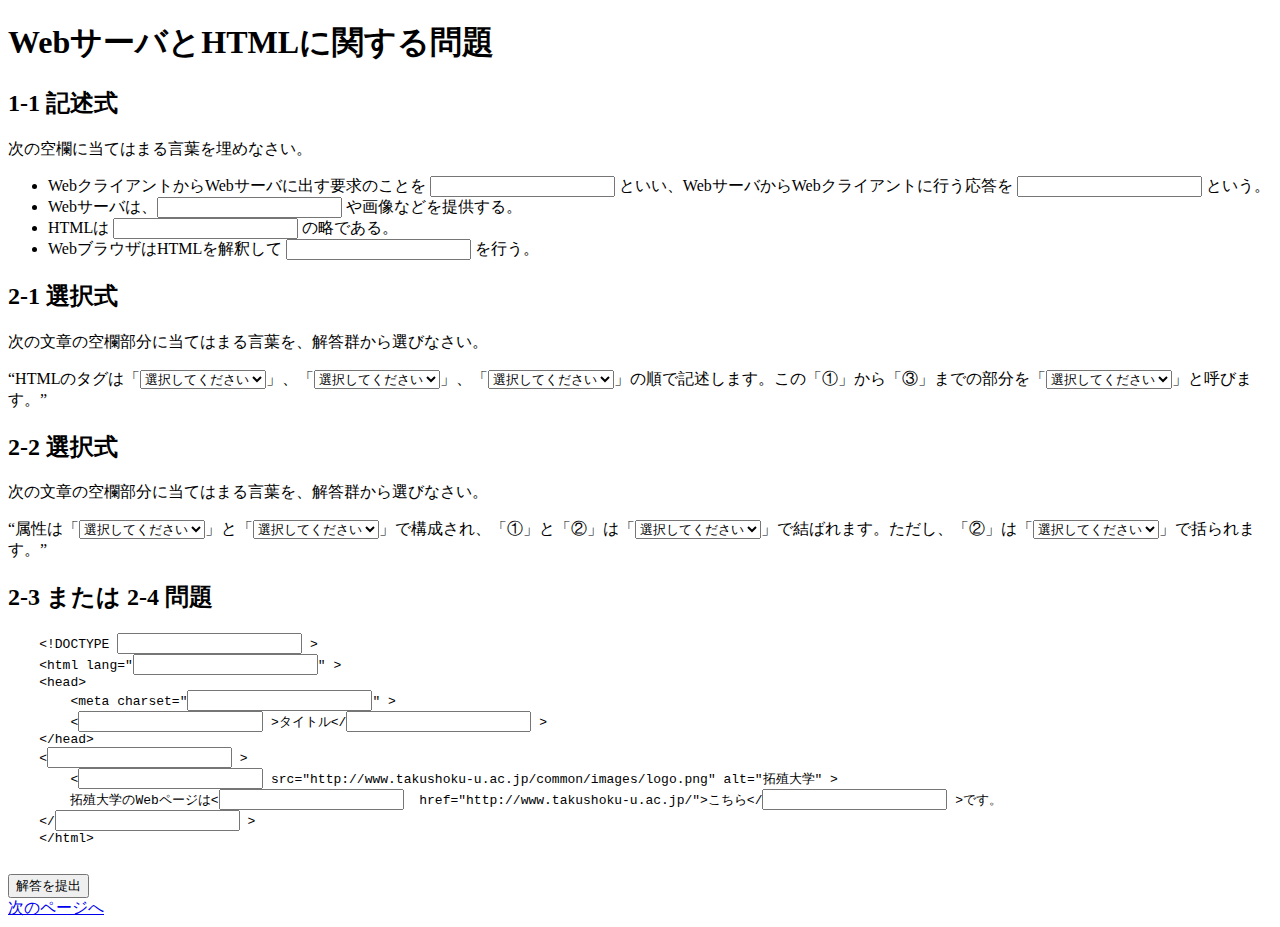
<file: index.html>
<!DOCTYPE html>
<html lang="ja">
<head>
    <meta charset="UTF-8">
    <title>WebサーバとHTMLに関する問題</title>
    <style>
        .correct { color: green; }
        .incorrect { color: red; }
    </style>
</head>
<body>
    <h1>WebサーバとHTMLに関する問題</h1>

    <h2>1-1 記述式</h2>
    <p>次の空欄に当てはまる言葉を埋めなさい。</p>
    <ul>
        <li>WebクライアントからWebサーバに出す要求のことを <input type="text" id="q1-1-1"> といい、WebサーバからWebクライアントに行う応答を <input type="text" id="q1-1-2"> という。</li>
        <li>Webサーバは、<input type="text" id="q1-1-3"> や画像などを提供する。</li>
        <li>HTMLは <input type="text" id="q1-1-4"> の略である。</li>
        <li>WebブラウザはHTMLを解釈して <input type="text" id="q1-1-5"> を行う。</li>
    </ul>

    <h2>2-1 選択式</h2>
    <p>次の文章の空欄部分に当てはまる言葉を、解答群から選びなさい。</p>
    <p>“HTMLのタグは「<select id="q2-1-1">
        <option value="">選択してください</option>
        <option value="B">開始タグ</option>
        <option value="D">内容</option>
        <option value="C">終了タグ</option>
        <option value="A">要素</option>
    </select>」、「<select id="q2-1-2">
        <option value="">選択してください</option>
        <option value="B">開始タグ</option>
        <option value="D">内容</option>
        <option value="C">終了タグ</option>
        <option value="A">要素</option>
    </select>」、「<select id="q2-1-3">
        <option value="">選択してください</option>
        <option value="B">開始タグ</option>
        <option value="D">内容</option>
        <option value="C">終了タグ</option>
        <option value="A">要素</option>
    </select>」の順で記述します。この「①」から「③」までの部分を「<select id="q2-1-4">
        <option value="">選択してください</option>
        <option value="B">開始タグ</option>
        <option value="D">内容</option>
        <option value="C">終了タグ</option>
        <option value="A">要素</option>
    </select>」と呼びます。”</p>

    <h2>2-2 選択式</h2>
    <p>次の文章の空欄部分に当てはまる言葉を、解答群から選びなさい。</p>
    <p>“属性は「<select id="q2-2-1">
        <option value="">選択してください</option>
        <option value="B">属性名</option>
        <option value="C">属性値</option>
    </select>」と「<select id="q2-2-2">
        <option value="">選択してください</option>
        <option value="B">属性名</option>
        <option value="C">属性値</option>
    </select>」で構成され、「①」と「②」は「<select id="q2-2-3">
        <option value="">選択してください</option>
        <option value="D">=</option>
        <option value="E">==</option>
    </select>」で結ばれます。ただし、「②」は「<select id="q2-2-4">
        <option value="">選択してください</option>
        <option value="F">カギ括弧</option>
        <option value="G">ダブルクオート</option>
    </select>」で括られます。”</p>

        <!-- 2-3 または 2-4 問題 -->
        <h2>2-3 または 2-4 問題</h2>
        <div id="question-container"></div>
    
        <button onclick="checkAnswers()">解答を提出</button>
    
        <div id="result"></div>
    
        <script>
            // localStorageを使用して回数を管理
            let count = localStorage.getItem("questionCount") || 0;
            count = parseInt(count) + 1;
            localStorage.setItem("questionCount", count);
    
            // 1-1の正解
            const answers1_1 = {
                "q1-1-1": "リクエスト",
                "q1-1-2": "レスポンス",
                "q1-1-3": "HTML",
                "q1-1-4": "HyperText Markup Language",
                "q1-1-5": "表示"
            };
    
            // 2-1の正解
            const answers2_1 = {
                "q2-1-1": "B",
                "q2-1-2": "D",
                "q2-1-3": "C",
                "q2-1-4": "A"
            };
    
            // 2-2の正解
            const answers2_2 = {
                "q2-2-1": "B",
                "q2-2-2": "C",
                "q2-2-3": "D",
                "q2-2-4": "G"
            };
    
            // 2-3の正解
            const answers2_3 = {
                "q2-3-1": "html",
                "q2-3-2": "ja",
                "q2-3-3": "utf-8",
                "q2-3-4": "title",
                "q2-3-5": "body",
                "q2-3-6": "img",
                "q2-3-7": "a"
            };
    
            // 2-4の正解
            const answers2_4 = {
                "q2-4-1": "!DOCTYPE",
                "q2-4-2": "html",
                "q2-4-3": "head",
                "q2-4-4": "meta",
                "q2-4-5": "src",
                "q2-4-6": "href"
            };
    
            // 2-3または2-4の問題を表示
            function loadQuestion() {
                const isOdd = count % 2 === 1;
                const container = document.getElementById("question-container");
                container.innerHTML = isOdd ? getQuestion2_3() : getQuestion2_4();
            }
    
            // 2-3の問題
            function getQuestion2_3() {
                return `<pre>
    &lt;!DOCTYPE <input type="text" id="q2-3-1"> &gt;
    &lt;html lang="<input type="text" id="q2-3-2">" &gt;
    &lt;head&gt;
        &lt;meta charset="<input type="text" id="q2-3-3">" &gt;
        &lt;<input type="text" id="q2-3-4"> &gt;タイトル&lt;/<input type="text" id="q2-3-4"> &gt;
    &lt;/head&gt;
    &lt;<input type="text" id="q2-3-5"> &gt;
        &lt;<input type="text" id="q2-3-6"> src="http://www.takushoku-u.ac.jp/common/images/logo.png" alt="拓殖大学" &gt;
        拓殖大学のWebページは&lt;<input type="text" id="q2-3-7">  href="http://www.takushoku-u.ac.jp/"&gt;こちら&lt;/<input type="text" id="q2-3-7"> &gt;です。
    &lt;/<input type="text" id="q2-3-5"> &gt;
    &lt;/html&gt;
    </pre>`;
            }
    
            // 2-4の問題
            function getQuestion2_4() {
                return `<pre>
    &lt;<input type="text" id="q2-4-1"> html&gt;
    &lt;<input type="text" id="q2-4-2"> lang="ja"&gt;
    &lt;<input type="text" id="q2-4-3">&gt;
        &lt; <input type="text" id="q2-4-4"> charset="utf-8"&gt;
        &lt;title&gt;タイトル&lt;/title&gt;
    &lt;/<input type="text" id="q2-4-3">&gt;
    &lt;body&gt;
        &lt;img <input type="text" id="q2-4-5">="http://www.takushoku-u.ac.jp/common/images/logo.png" alt="拓殖大学"&gt;
        &lt;p&gt;拓殖大学のWebページは&lt;a <input type="text" id="q2-4-6">="http://www.takushoku-u.ac.jp/"&gt;こちら&lt;/a&gt;です。&lt;/p&gt;
    &lt;/body&gt;
    &lt;/html&gt;
    </pre>`;
            }
    
            // 解答のチェック
            function checkAnswers() {
                const resultDiv = document.getElementById("result");
                resultDiv.innerHTML = "<h2>結果</h2>";
                let correctCount = 0;
                let wrongCount = 0;
    
                // 1-1のチェック
                for (const [key, value] of Object.entries(answers1_1)) {
                    const userAnswer = document.getElementById(key).value.trim();
                    if (userAnswer === value) {
                        correctCount++;
                        resultDiv.innerHTML += `<p>${key}: <span class="correct">正解</span></p>`;
                    } else {
                        wrongCount++;
                        resultDiv.innerHTML += `<p>${key}: <span class="incorrect">不正解 (正解: ${value})</span></p>`;
                    }
                }
    
                // 2-1のチェック
                for (const [key, value] of Object.entries(answers2_1)) {
                    const userAnswer = document.getElementById(key).value.trim();
                    if (userAnswer === value) {
                        correctCount++;
                        resultDiv.innerHTML += `<p>${key}: <span class="correct">正解</span></p>`;
                    } else {
                        wrongCount++;
                        resultDiv.innerHTML += `<p>${key}: <span class="incorrect">不正解 (正解: ${value})</span></p>`;
                    }
                }
    
                // 2-2のチェック
                for (const [key, value] of Object.entries(answers2_2)) {
                    const userAnswer = document.getElementById(key).value.trim();
                    if (userAnswer === value) {
                        correctCount++;
                        resultDiv.innerHTML += `<p>${key}: <span class="correct">正解</span></p>`;
                    } else {
                        wrongCount++;
                        resultDiv.innerHTML += `<p>${key}: <span class="incorrect">不正解 (正解: ${value})</span></p>`;
                    }
                }
    
                // 2-3または2-4のチェック
                const isOdd = count % 2 === 1;
                const answersToCheck = isOdd ? answers2_3 : answers2_4;
                for (const [key, value] of Object.entries(answersToCheck)) {
                    const userAnswer = document.getElementById(key).value.trim();
                    if (userAnswer === value) {
                        correctCount++;
                        resultDiv.innerHTML += `<p>${key}: <span class="correct">正解</span></p>`;
                    } else {
                        wrongCount++;
                        resultDiv.innerHTML += `<p>${key}: <span class="incorrect">不正解 (正解: ${value})</span></p>`;
                    }
                }
    
                resultDiv.innerHTML += `<h3>正解数: ${correctCount} / ${correctCount + wrongCount}</h3>`;
            }
    
            // 問題を読み込む
            loadQuestion();
        </script>
        <a href="index2.html">次のページへ</a>
</body>
</file>
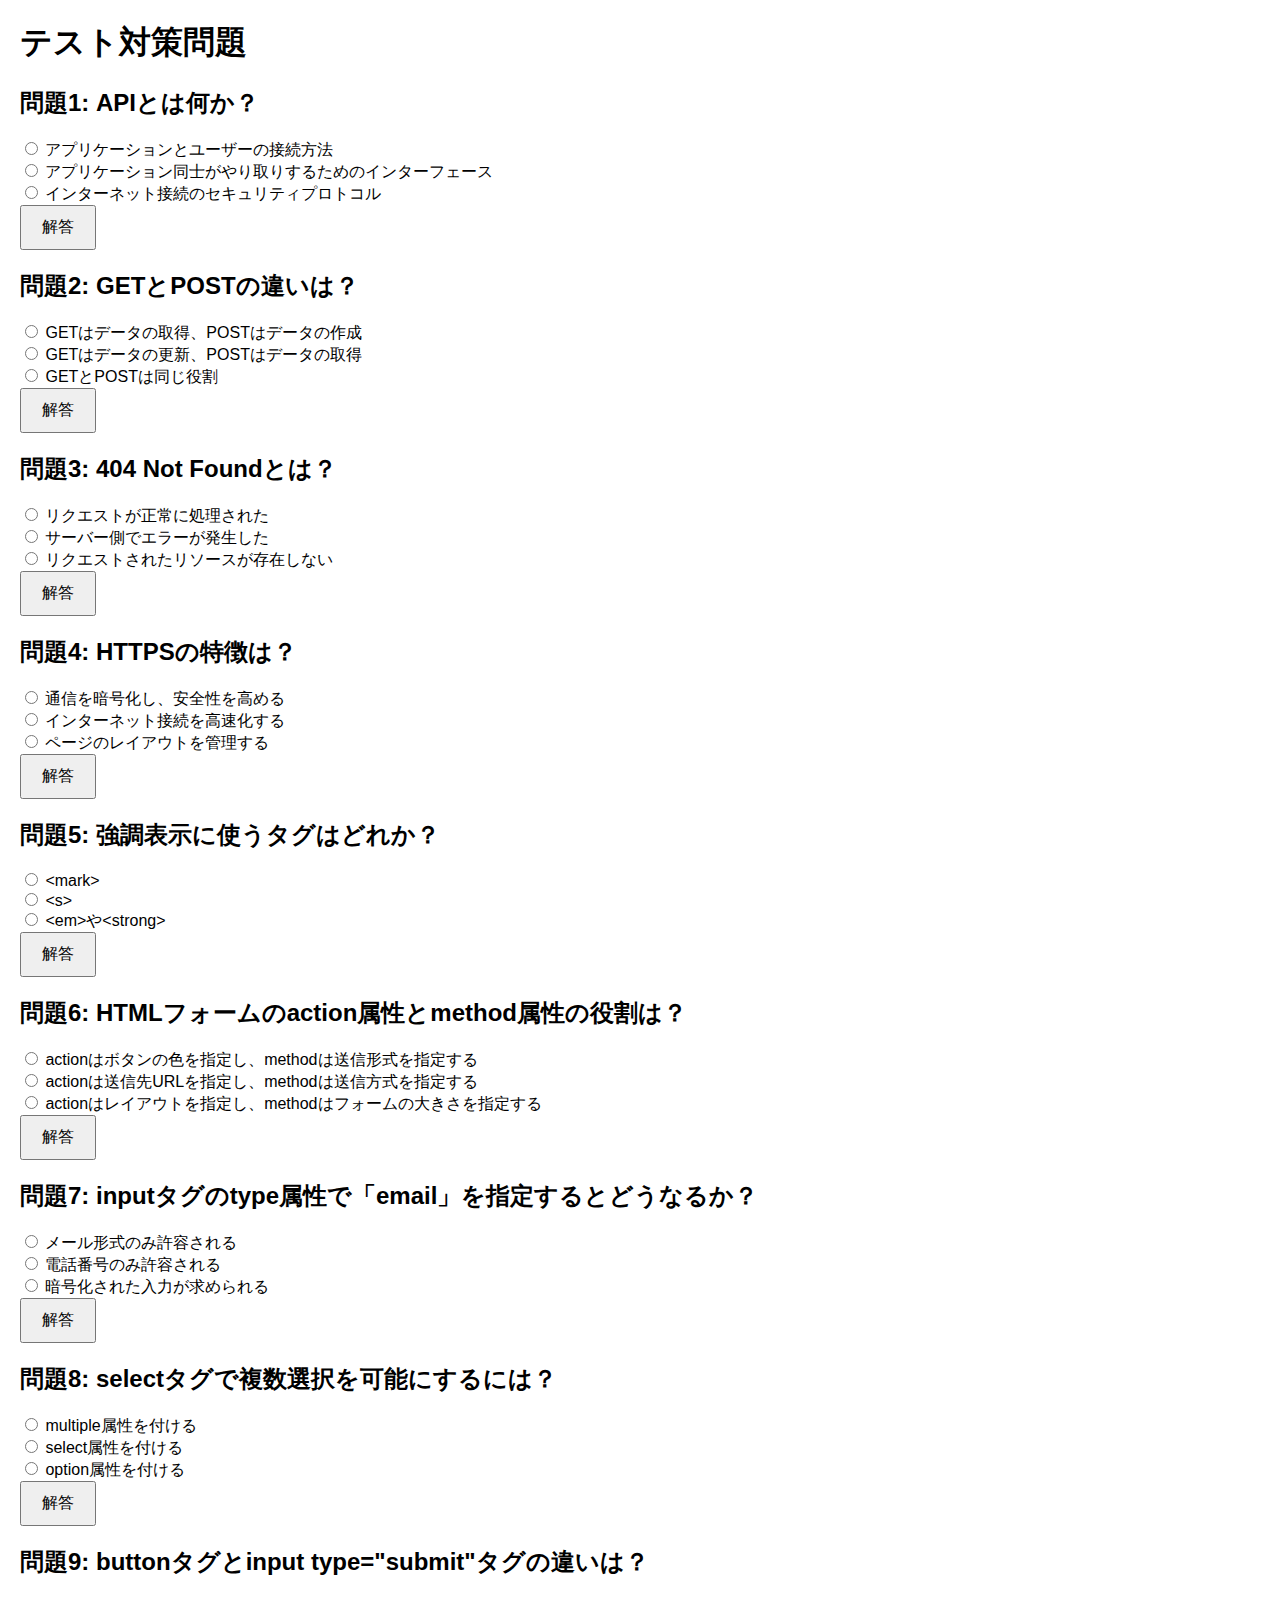
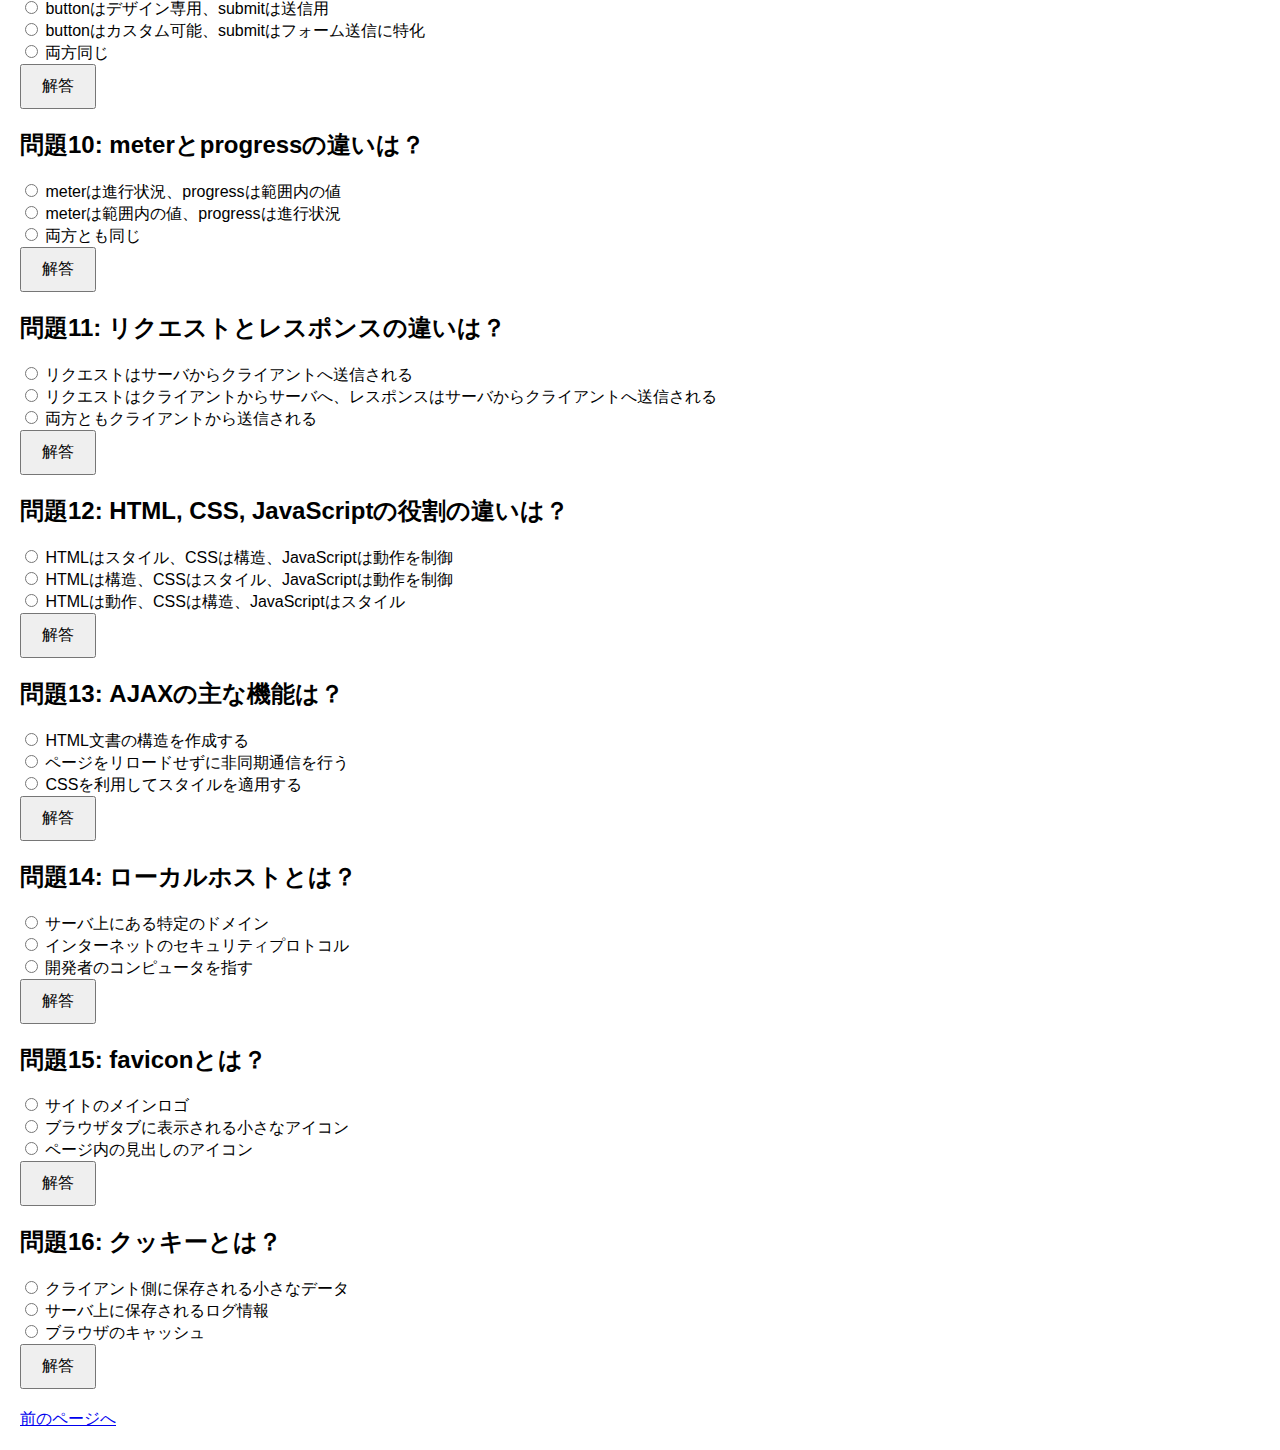
<file: index2.html>
<!DOCTYPE html>
<html lang="ja">
<head>
    <meta charset="UTF-8">
    <meta name="viewport" content="width=device-width, initial-scale=1.0">
    <title>テスト対策問題</title>
    <style>
        body { font-family: Arial, sans-serif; margin: 20px; }
        .question { margin-bottom: 20px; }
        .result { font-weight: bold; color: #d9534f; margin-top: 10px; }
        .correct { color: #5cb85c; }
        .button { padding: 10px 20px; font-size: 16px; }
    </style>
    <script>
        function checkAnswer(questionNumber, correctOption) {
            const selectedOption = document.querySelector(`input[name="q${questionNumber}"]:checked`);
            const resultElement = document.getElementById(`result${questionNumber}`);
            if (!selectedOption) {
                resultElement.textContent = "解答を選択してください。";
                resultElement.className = "result";
                return;
            }
            if (selectedOption.value === correctOption) {
                resultElement.textContent = "正解です！";
                resultElement.className = "result correct";
            } else {
                resultElement.textContent = "不正解です。" + explanations[questionNumber - 1];
                resultElement.className = "result";
            }
        }

        const explanations = [
            "APIはアプリケーション同士がやり取りするためのインターフェースです。",
            "GETはデータの取得に使われ、POSTはデータの作成に使われます。",
            "404はリクエストされたリソースが存在しない場合のステータスコードです。",
            "HTTPSはHTTPに暗号化を追加し、安全性が向上します。",
            "強調表示には<em>や<strong>が使われ、それぞれ異なる強調度があります。",
            "action属性はフォーム送信先URL、method属性は送信方法を指定します。",
            "type='email'はメール形式のみ許容し、passwordは伏せ字表示になります。",
            "複数選択可能にするには、<select>タグにmultiple属性を付けます。",
            "<button>と<input type='submit'>はフォーム送信ボタンとしての役割が異なります。",
            "<meter>は範囲内の値、<progress>は進行状況を示します。",
            "リクエストはクライアントからサーバへ、レスポンスはサーバからクライアントへ送られます。",
            "HTMLは構造、CSSはスタイル、JavaScriptは動作を制御します。",
            "AJAXは非同期通信を可能にし、ページの更新を防ぎます。",
            "ローカルホストは、開発者のコンピュータを指します。",
            "faviconはブラウザタブに表示される小さなアイコンです。",
            "クッキーはクライアント側に保存される小さなデータです。"
        ];
    </script>
</head>
<body>

    <h1>テスト対策問題</h1>

    <div class="question">
        <h2>問題1: APIとは何か？</h2>
        <label><input type="radio" name="q1" value="a"> アプリケーションとユーザーの接続方法</label><br>
        <label><input type="radio" name="q1" value="b"> アプリケーション同士がやり取りするためのインターフェース</label><br>
        <label><input type="radio" name="q1" value="c"> インターネット接続のセキュリティプロトコル</label><br>
        <button onclick="checkAnswer(1, 'b')" class="button">解答</button>
        <div id="result1" class="result"></div>
    </div>

    <div class="question">
        <h2>問題2: GETとPOSTの違いは？</h2>
        <label><input type="radio" name="q2" value="a"> GETはデータの取得、POSTはデータの作成</label><br>
        <label><input type="radio" name="q2" value="b"> GETはデータの更新、POSTはデータの取得</label><br>
        <label><input type="radio" name="q2" value="c"> GETとPOSTは同じ役割</label><br>
        <button onclick="checkAnswer(2, 'a')" class="button">解答</button>
        <div id="result2" class="result"></div>
    </div>

    <div class="question">
        <h2>問題3: 404 Not Foundとは？</h2>
        <label><input type="radio" name="q3" value="a"> リクエストが正常に処理された</label><br>
        <label><input type="radio" name="q3" value="b"> サーバー側でエラーが発生した</label><br>
        <label><input type="radio" name="q3" value="c"> リクエストされたリソースが存在しない</label><br>
        <button onclick="checkAnswer(3, 'c')" class="button">解答</button>
        <div id="result3" class="result"></div>
    </div>

    <div class="question">
        <h2>問題4: HTTPSの特徴は？</h2>
        <label><input type="radio" name="q4" value="a"> 通信を暗号化し、安全性を高める</label><br>
        <label><input type="radio" name="q4" value="b"> インターネット接続を高速化する</label><br>
        <label><input type="radio" name="q4" value="c"> ページのレイアウトを管理する</label><br>
        <button onclick="checkAnswer(4, 'a')" class="button">解答</button>
        <div id="result4" class="result"></div>
    </div>

    <div class="question">
        <h2>問題5: 強調表示に使うタグはどれか？</h2>
        <label><input type="radio" name="q5" value="a"> &lt;mark&gt;</label><br>
        <label><input type="radio" name="q5" value="b"> &lt;s&gt;</label><br>
        <label><input type="radio" name="q5" value="c"> &lt;em&gt;や&lt;strong&gt;</label><br>
        <button onclick="checkAnswer(5, 'c')" class="button">解答</button>
        <div id="result5" class="result"></div>
    </div>

    <div class="question">
        <h2>問題6: HTMLフォームのaction属性とmethod属性の役割は？</h2>
        <label><input type="radio" name="q6" value="a"> actionはボタンの色を指定し、methodは送信形式を指定する</label><br>
        <label><input type="radio" name="q6" value="b"> actionは送信先URLを指定し、methodは送信方式を指定する</label><br>
        <label><input type="radio" name="q6" value="c"> actionはレイアウトを指定し、methodはフォームの大きさを指定する</label><br>
        <button onclick="checkAnswer(6, 'b')" class="button">解答</button>
        <div id="result6" class="result"></div>
    </div>

    <div class="question">
        <h2>問題7: inputタグのtype属性で「email」を指定するとどうなるか？</h2>
        <label><input type="radio" name="q7" value="a"> メール形式のみ許容される</label><br>
        <label><input type="radio" name="q7" value="b"> 電話番号のみ許容される</label><br>
        <label><input type="radio" name="q7" value="c"> 暗号化された入力が求められる</label><br>
        <button onclick="checkAnswer(7, 'a')" class="button">解答</button>
        <div id="result7" class="result"></div>
    </div>

    <div class="question">
        <h2>問題8: selectタグで複数選択を可能にするには？</h2>
        <label><input type="radio" name="q8" value="a"> multiple属性を付ける</label><br>
        <label><input type="radio" name="q8" value="b"> select属性を付ける</label><br>
        <label><input type="radio" name="q8" value="c"> option属性を付ける</label><br>
        <button onclick="checkAnswer(8, 'a')" class="button">解答</button>
        <div id="result8" class="result"></div>
    </div>

    <div class="question">
        <h2>問題9: buttonタグとinput type="submit"タグの違いは？</h2>
        <label><input type="radio" name="q9" value="a"> buttonはデザイン専用、submitは送信用</label><br>
        <label><input type="radio" name="q9" value="b"> buttonはカスタム可能、submitはフォーム送信に特化</label><br>
        <label><input type="radio" name="q9" value="c"> 両方同じ</label><br>
        <button onclick="checkAnswer(9, 'b')" class="button">解答</button>
        <div id="result9" class="result"></div>
    </div>

    <div class="question">
        <h2>問題10: meterとprogressの違いは？</h2>
        <label><input type="radio" name="q10" value="a"> meterは進行状況、progressは範囲内の値</label><br>
        <label><input type="radio" name="q10" value="b"> meterは範囲内の値、progressは進行状況</label><br>
        <label><input type="radio" name="q10" value="c"> 両方とも同じ</label><br>
        <button onclick="checkAnswer(10, 'b')" class="button">解答</button>
        <div id="result10" class="result"></div>
    </div>

    <div class="question">
        <h2>問題11: リクエストとレスポンスの違いは？</h2>
        <label><input type="radio" name="q11" value="a"> リクエストはサーバからクライアントへ送信される</label><br>
        <label><input type="radio" name="q11" value="b"> リクエストはクライアントからサーバへ、レスポンスはサーバからクライアントへ送信される</label><br>
        <label><input type="radio" name="q11" value="c"> 両方ともクライアントから送信される</label><br>
        <button onclick="checkAnswer(11, 'b')" class="button">解答</button>
        <div id="result11" class="result"></div>
    </div>

    <div class="question">
        <h2>問題12: HTML, CSS, JavaScriptの役割の違いは？</h2>
        <label><input type="radio" name="q12" value="a"> HTMLはスタイル、CSSは構造、JavaScriptは動作を制御</label><br>
        <label><input type="radio" name="q12" value="b"> HTMLは構造、CSSはスタイル、JavaScriptは動作を制御</label><br>
        <label><input type="radio" name="q12" value="c"> HTMLは動作、CSSは構造、JavaScriptはスタイル</label><br>
        <button onclick="checkAnswer(12, 'b')" class="button">解答</button>
        <div id="result12" class="result"></div>
    </div>

    <div class="question">
        <h2>問題13: AJAXの主な機能は？</h2>
        <label><input type="radio" name="q13" value="a"> HTML文書の構造を作成する</label><br>
        <label><input type="radio" name="q13" value="b"> ページをリロードせずに非同期通信を行う</label><br>
        <label><input type="radio" name="q13" value="c"> CSSを利用してスタイルを適用する</label><br>
        <button onclick="checkAnswer(13, 'b')" class="button">解答</button>
        <div id="result13" class="result"></div>
    </div>

    <div class="question">
        <h2>問題14: ローカルホストとは？</h2>
        <label><input type="radio" name="q14" value="a"> サーバ上にある特定のドメイン</label><br>
        <label><input type="radio" name="q14" value="b"> インターネットのセキュリティプロトコル</label><br>
        <label><input type="radio" name="q14" value="c"> 開発者のコンピュータを指す</label><br>
        <button onclick="checkAnswer(14, 'c')" class="button">解答</button>
        <div id="result14" class="result"></div>
    </div>

    <div class="question">
        <h2>問題15: faviconとは？</h2>
        <label><input type="radio" name="q15" value="a"> サイトのメインロゴ</label><br>
        <label><input type="radio" name="q15" value="b"> ブラウザタブに表示される小さなアイコン</label><br>
        <label><input type="radio" name="q15" value="c"> ページ内の見出しのアイコン</label><br>
        <button onclick="checkAnswer(15, 'b')" class="button">解答</button>
        <div id="result15" class="result"></div>
    </div>

    <div class="question">
        <h2>問題16: クッキーとは？</h2>
        <label><input type="radio" name="q16" value="a"> クライアント側に保存される小さなデータ</label><br>
        <label><input type="radio" name="q16" value="b"> サーバ上に保存されるログ情報</label><br>
        <label><input type="radio" name="q16" value="c"> ブラウザのキャッシュ</label><br>
        <button onclick="checkAnswer(16, 'a')" class="button">解答</button>
        <div id="result16" class="result"></div>
    </div>
    <a href="index.html">前のページへ</a>
</body>
</html>
</file>
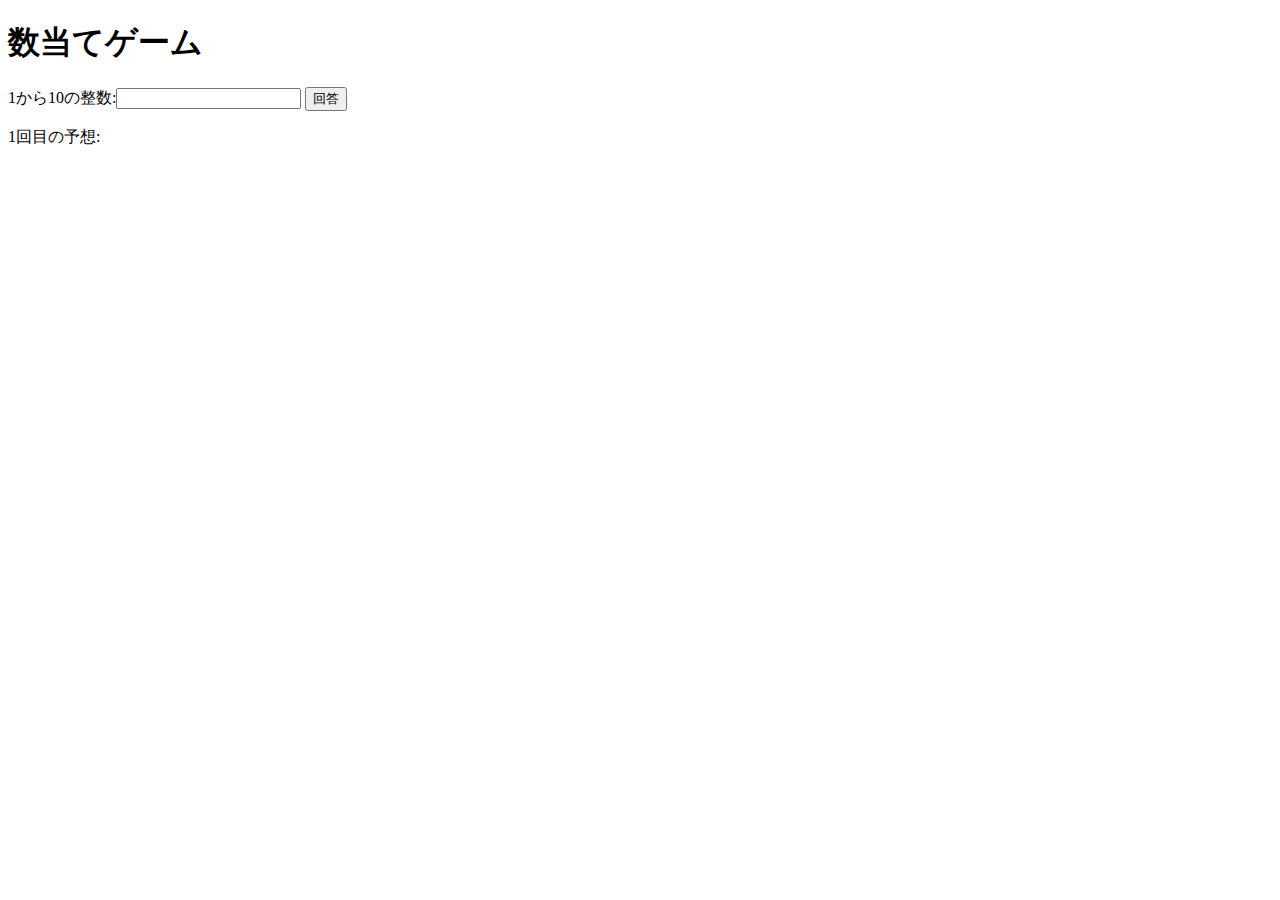
<file: kazuate.html>
<!DOCTYPE html>
<html>
  <head>
    <meta charset="utf-8">
    <title>数当てゲーム</title>
    <script src="kazuate.js" defer></script>
  </head>

  <body>
    <h1>数当てゲーム</h1>
    <p>1から10の整数:<input type="list" id="guessInput">
    <button id="guessButton">回答</button></p>
    <p><span id="kaisu">1</span>回目の予想: <span id="answer"></span></p>
    <p id="result"></p>
  </body>
</html>
</file>
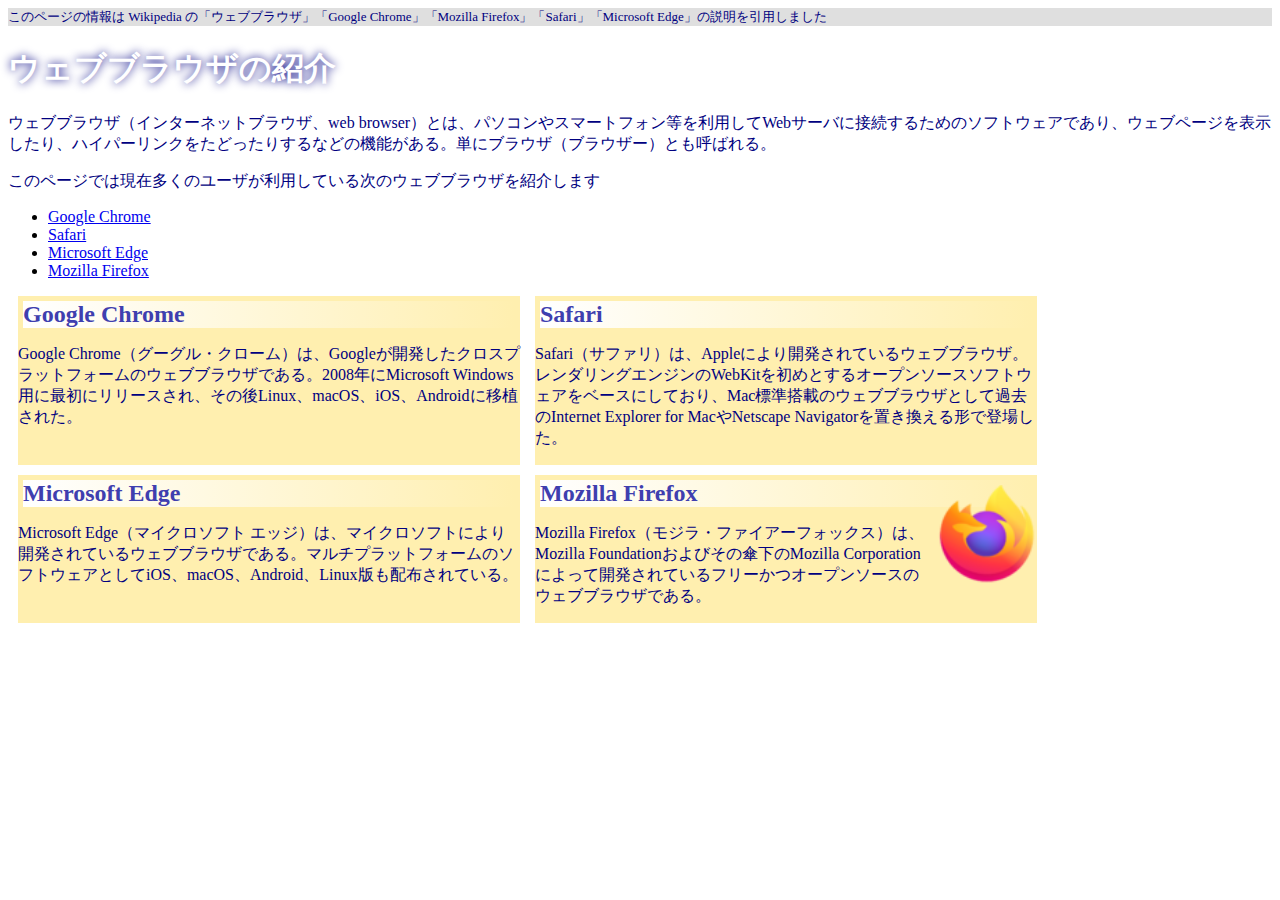
<file: practice-css/browser-intro.html>
<html>
  <head>
    <meta charset="utf-8">
    <title>My CSS experiment</title>
    <link rel="stylesheet" href="browser-intro.css">
  </head>

<body>

<p class="info">このページの情報は Wikipedia の「ウェブブラウザ」「Google Chrome」「Mozilla Firefox」「Safari」「Microsoft Edge」の説明を引用しました</p>

<h1>ウェブブラウザの紹介</h1>

<p>ウェブブラウザ（インターネットブラウザ、web browser）とは、パソコンやスマートフォン等を利用してWebサーバに接続するためのソフトウェアであり、ウェブページを表示したり、ハイパーリンクをたどったりするなどの機能がある。単にブラウザ（ブラウザー）とも呼ばれる。</p>

<p>このページでは現在多くのユーザが利用している次のウェブブラウザを紹介します</p>
<ul>
	<li><a href="https://ja.wikipedia.org/wiki/Google_Chrome">Google Chrome<a></li>
	<li><a href="https://ja.wikipedia.org/wiki/Safari">Safari</a></li>
	<li><a href="https://ja.wikipedia.org/wiki/Microsoft_Edge">Microsoft Edge</a></li>
	<li><a href="https://ja.wikipedia.org/wiki/Mozilla_Firefox">Mozilla Firefox</a></li>
</ul>


<div id="zentai">

<div>
<h2>Google Chrome</h2>
<p>Google Chrome（グーグル・クローム）は、Googleが開発したクロスプラットフォームのウェブブラウザである。2008年にMicrosoft Windows用に最初にリリースされ、その後Linux、macOS、iOS、Androidに移植された。</p>
</div>

<div>
<h2>Safari</h2>
<p>Safari（サファリ）は、Appleにより開発されているウェブブラウザ。レンダリングエンジンのWebKitを初めとするオープンソースソフトウェアをベースにしており、Mac標準搭載のウェブブラウザとして過去のInternet Explorer for MacやNetscape Navigatorを置き換える形で登場した。</p>
</div>

<div>
<h2>Microsoft Edge</h2>
<p>Microsoft Edge（マイクロソフト エッジ）は、マイクロソフトにより開発されているウェブブラウザである。マルチプラットフォームのソフトウェアとしてiOS、macOS、Android、Linux版も配布されている。</p>
</div>

<div>
<img class="sign"src="firefox_icon.png">
<h2>Mozilla Firefox</h2>
<p>Mozilla Firefox（モジラ・ファイアーフォックス）は、Mozilla Foundationおよびその傘下のMozilla Corporationによって開発されているフリーかつオープンソースのウェブブラウザである。</p>
</div>

</div>

</body>

</html>
</file>
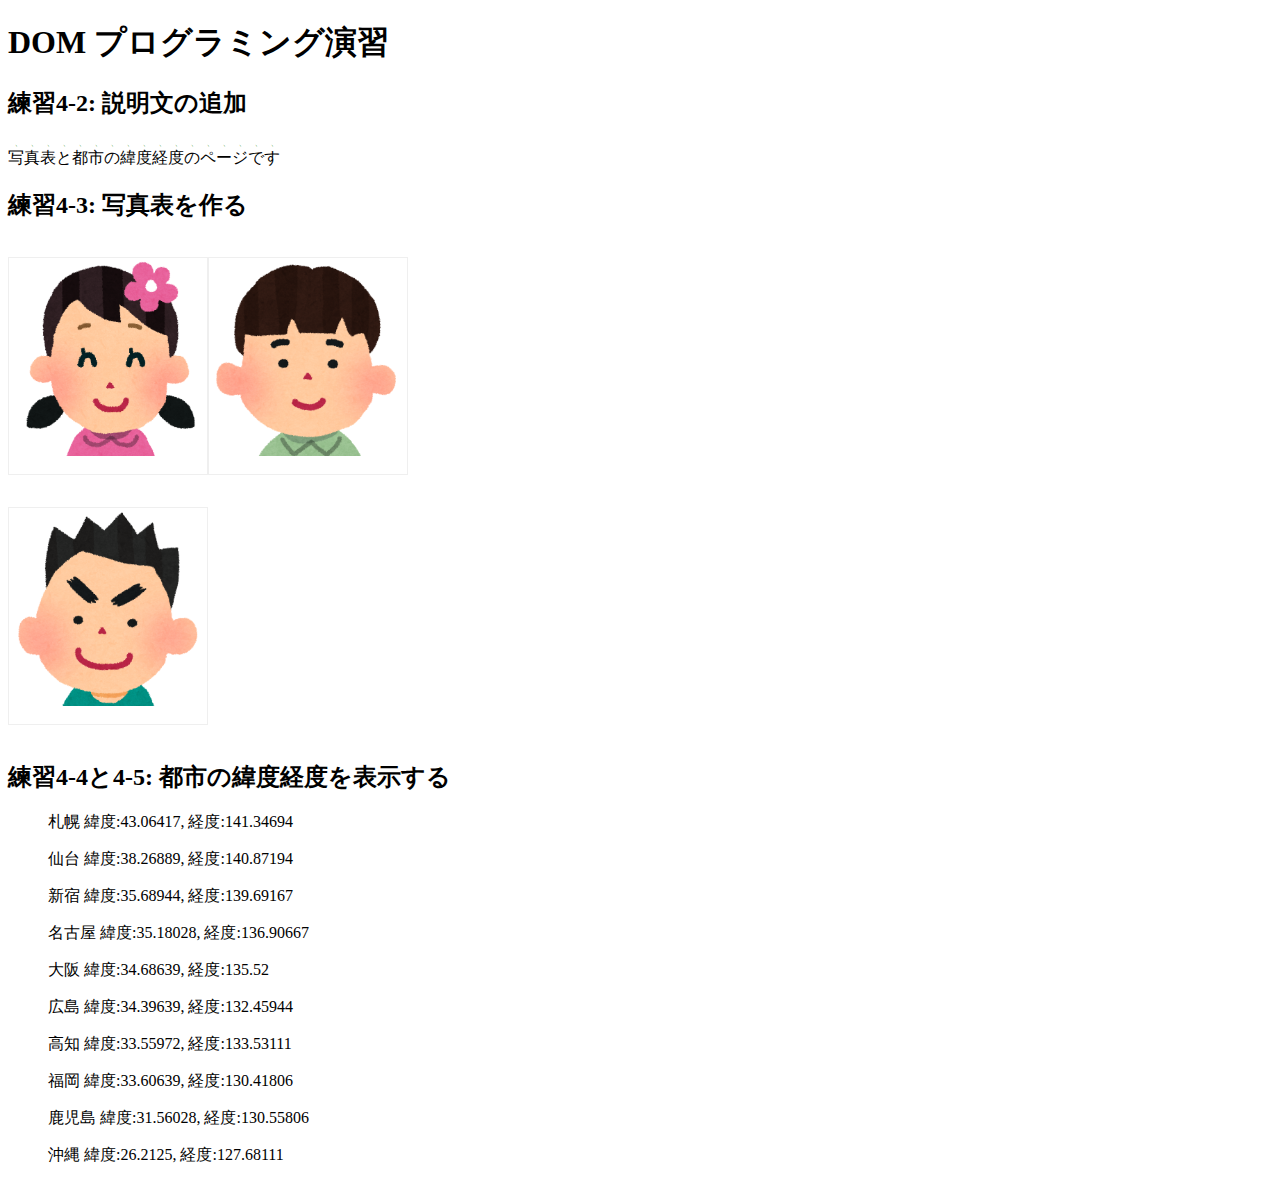
<file: practice-dom/dom-exercise.html>
<!DOCTYPE html>
<html>
  <head>
    <title>練習4-2から4-5</title>
	<link rel="stylesheet" href="dom-exercise.css">
	<script src="dom-exercise.js" defer></script>
  </head>

  <body>
	  <!-- 注意: 
		  このファイルをエディタで直接編集しないこと！
	  -->

	  <h1>DOM プログラミング演習</h1>

	  <h2 id="ex42">練習4-2: 説明文の追加</h2>

	  <h2>練習4-3: 写真表を作る</h2>
	  <div id="phototable"></div>

	  <h2>練習4-4と4-5: 都市の緯度経度を表示する</h2>
	  <ul id="location">
		<li>この要素は JavaScript プログラムで削除すること</li>
		<li>この要素は JavaScript プログラムで削除すること</li>
		<li>この要素は JavaScript プログラムで削除すること</li>
	  </ul>
  </body>
</html>
</file>
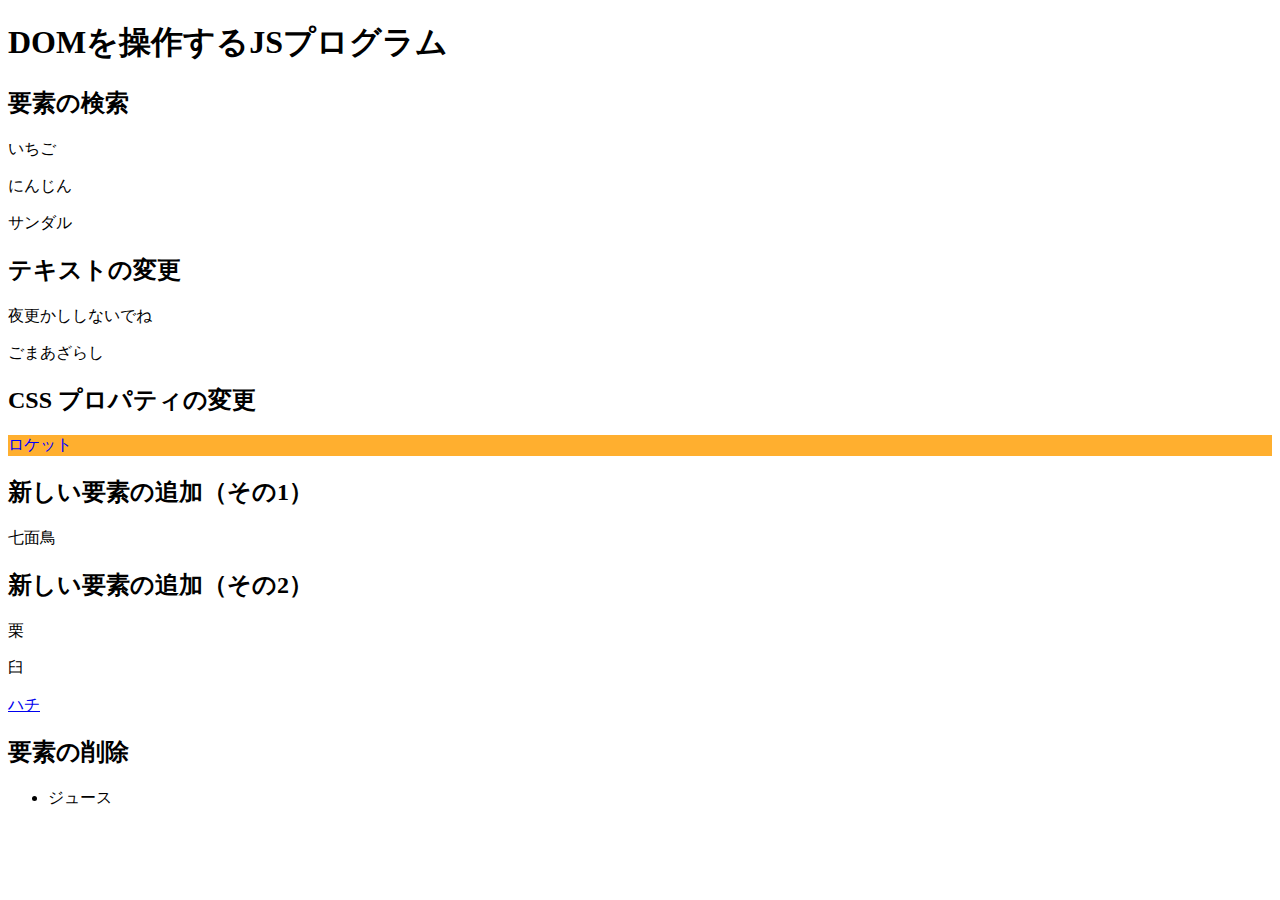
<file: practice-dom/dom-intro.html>
<!DOCTYPE html>
<html>
  <head>
    <title>DOMを操作するJSプログラム</title>
  </head>
  <script src="dom-intro.js" defer></script>
  <body>
	  <h1>DOMを操作するJSプログラム</h1>

	  <h2>要素の検索</h2>
	  <p id="strawberry">いちご</p>
	  <p class="cands">にんじん</p>
	  <p class="cands">サンダル</p>

	  <h2>テキストの変更</h2>
	  <p id="yacht">ヨット</p>
	  <p>ごま<span id="solt">しお</span></p>

	  <h2>CSS プロパティの変更</h2>
	  <p id="rocket">ロケット</p>
	  
	  <h2 id="addition">新しい要素の追加（その1）</h2>

	  <h2>新しい要素の追加（その2）</h2>
	  <div id="sarukani">
		  <p>栗</p>
		  <p>臼</p>
	  </div>

	  <h2>要素の削除</h2>
	  <ul>
		  <li id="whale">クジラ</li>
		  <li>ジュース</li>
	  </ul>
  </body>
</html>
</file>
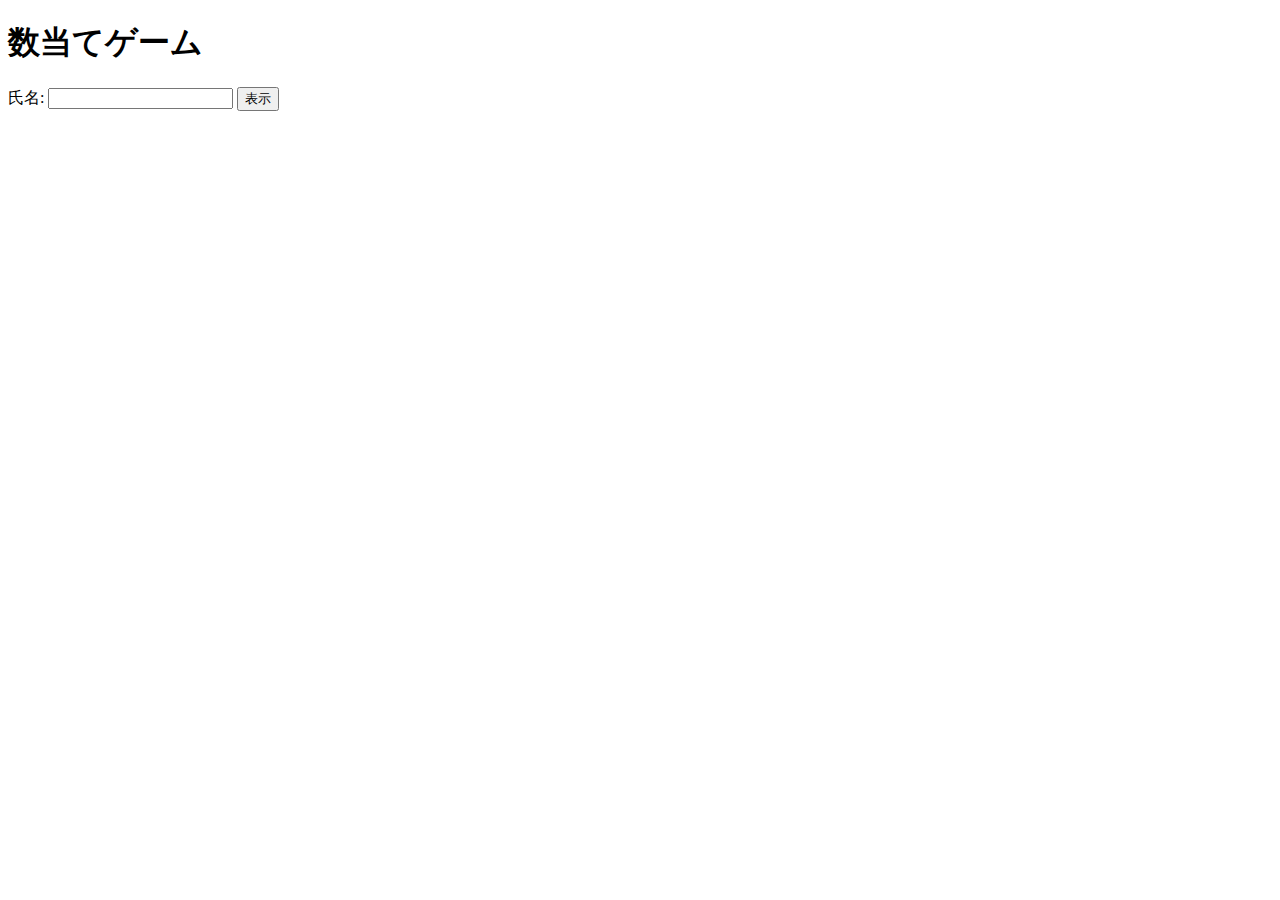
<file: practice-event/a.html>
<!DOCTYPE html>
<html>
  <head>
    <title>数当てゲーム</title>
	<script src="input-demo.js" defer></script>
  </head>

  <body>
    <h1>数当てゲーム</h1>
	<label for="shimei">氏名: </label>
	<input type="number" name="shimei" size="10">
	<button id="print">表示</button>
  </body>
</html>
</file>
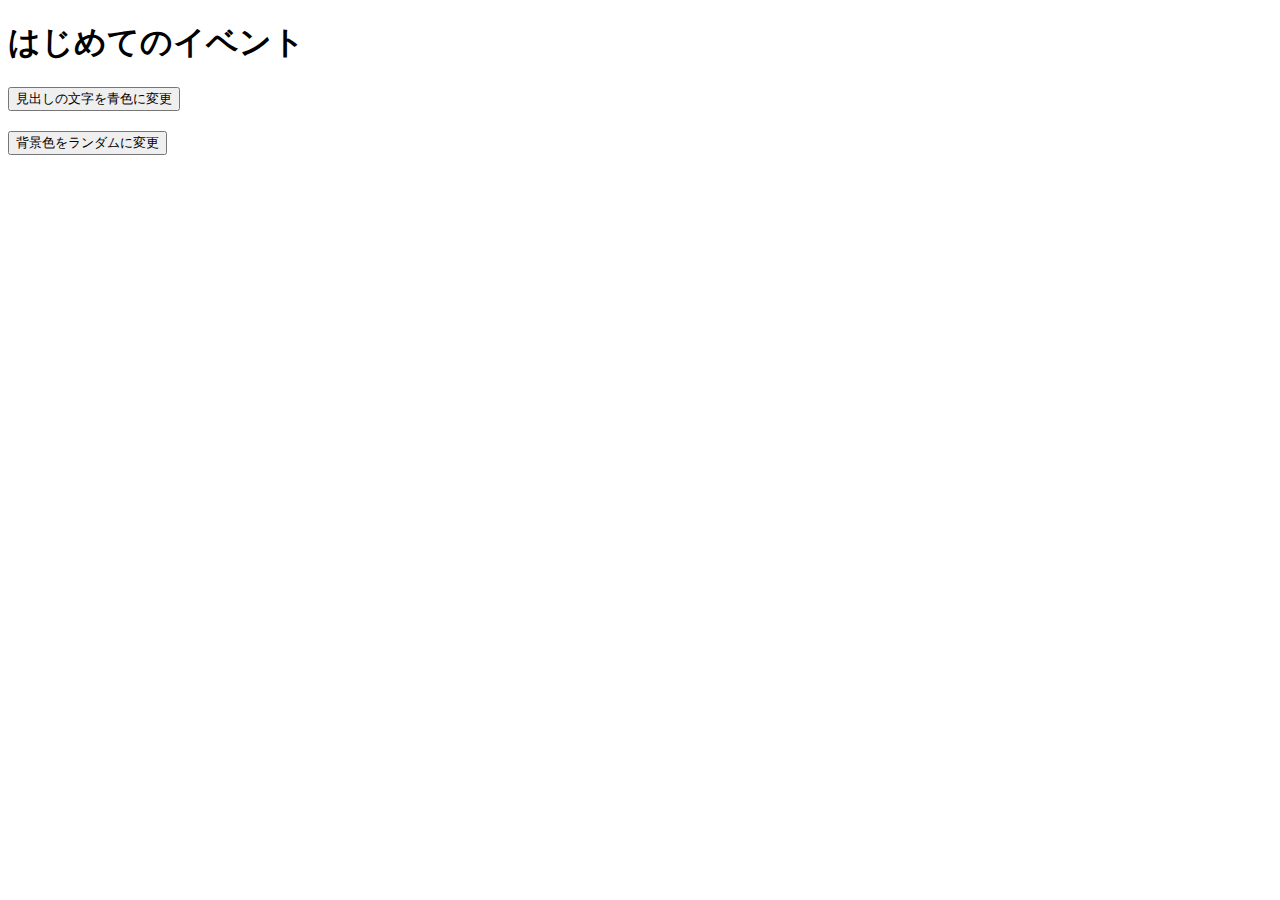
<file: practice-event/event-intro.html>
<!DOCTYPE html>
<html>
  <head>
    <title>はじめてのイベント</title>
	<link rel="stylesheet" href="event-intro.css">
	<script src="event-intro.js" defer></script>
  </head>

  <body>
    <h1>はじめてのイベント</h1>
	<button id="blue">見出しの文字を青色に変更</button>
	<button id="random">背景色をランダムに変更</button>
  </body>
</html>
</file>
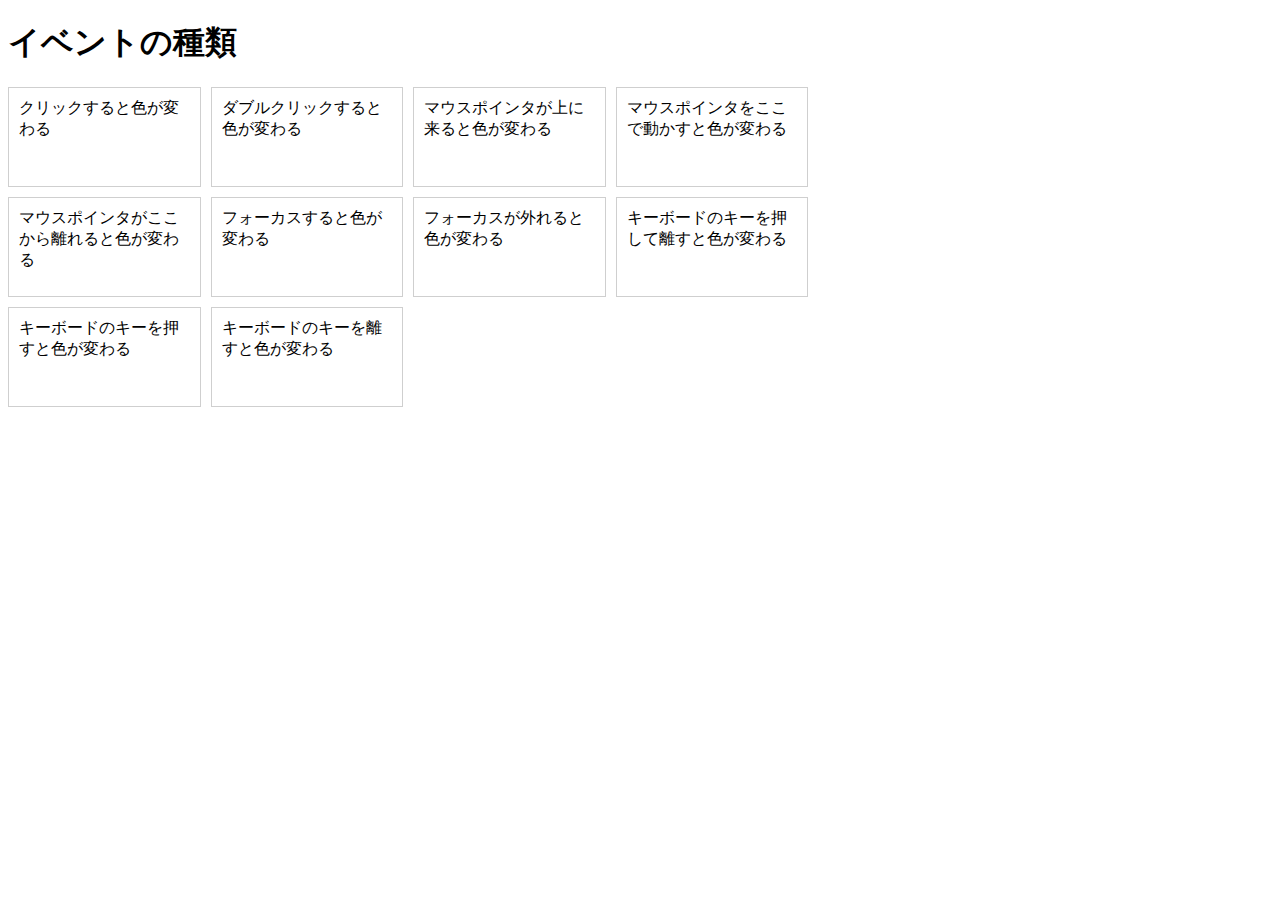
<file: practice-event/event-list.html>
<!DOCTYPE html>
<html>
  <head>
    <title>イベントの種類</title>
	<link rel="stylesheet" href="event-list.css">
	<script src="event-list.js" defer></script>
  </head>

  <body>
    <h1>イベントの種類</h1>
	<div id="main">
		<div class="cell" id="cell1">クリックすると色が変わる</div>
		<div class="cell" id="cell2">ダブルクリックすると色が変わる</div>
		<div class="cell" id="cell3">マウスポインタが上に来ると色が変わる</div>
		<div class="cell" id="cell4">マウスポインタをここで動かすと色が変わる</div>

		<div class="cell" id="cell5">マウスポインタがここから離れると色が変わる</div>
		<div class="cell" id="cell6" tabindex="1">フォーカスすると色が変わる</div>
		<div class="cell" id="cell7" tabindex="2">フォーカスが外れると色が変わる</div>
		<div class="cell" id="cell8" tabindex="3">キーボードのキーを押して離すと色が変わる</div>
		<div class="cell" id="cell9" tabindex="4">キーボードのキーを押すと色が変わる</div>
		<div class="cell" id="cell10" tabindex="5">キーボードのキーを離すと色が変わる</div>
  </body>
</html>
</file>
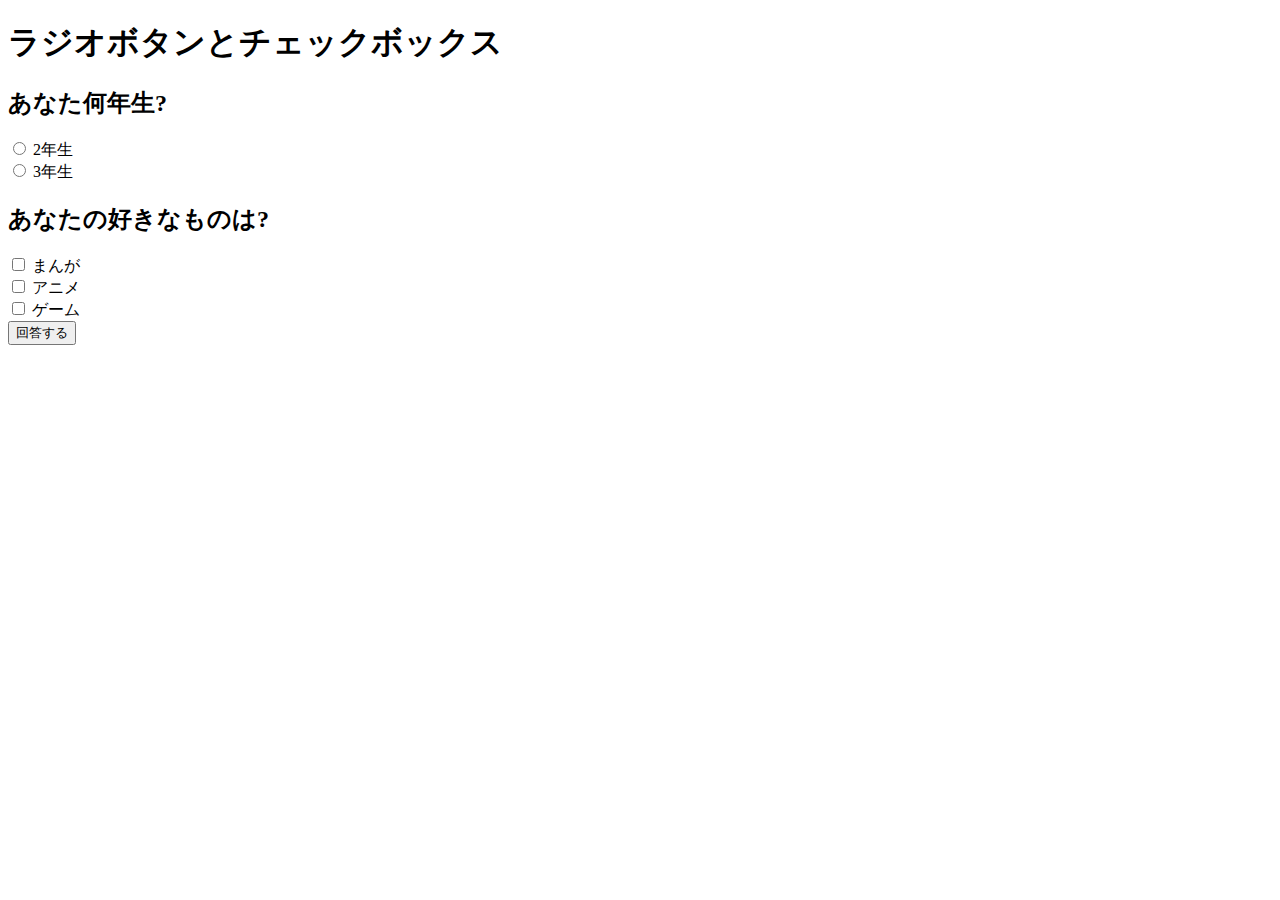
<file: practice-event/radio-checkbox-demo.html>
<!DOCTYPE html>
<html>
  <head>
    <title>ラジオボタンとチェックボックス</title>
	<script src="radio-checkbox-demo.js" defer></script>
  </head>

  <body>
    <h1>ラジオボタンとチェックボックス</h1>
	<h2>あなた何年生?</h2>
	<div>
		<input type="radio" name="year" id="year2" value="2">
		<label for="year2">2年生</label>
	</div>
	<div>
		<input type="radio" name="year" id="year3" value="3">
		<label for="year3">3年生</label>
	</div>

	<h2>あなたの好きなものは?</h2>
	<div>
		<input type="checkbox" name="hobby" id="manga" value="manga">
		<label for="manga">まんが</label>
	</div>
	<div>
		<input type="checkbox" name="hobby" id="anime" value="anime">
		<label for="anime">アニメ</label>
	</div>
	<div>
		<input type="checkbox" name="hobby" id="game" value="game">
		<label for="game">ゲーム</label>
	</div>

	<div>
		<button id="answer">回答する</button>
	</div>
  </body>
</html>
</file>
<file: practice-css/browser-intro.css>
p {
	color: navy;
}

p.info {
	font-size: small;
	background-color: #dfdfdf;
}

h1 {
	background-color:white;
	text-shadow: navy 0px 0 10px;
	color: white;
}

h2 {
	color: #3f3faf;
	margin: 5px;
	font-family: cursive;
	background: linear-gradient(0.25turn,white, #ffefaf);
}

div#zentai {
	display: grid;
	grid-template-columns: 1fr 1fr;
	flex-direction: row;
	grid-auto-flow: 200px 200px;
	grid-gap: 10px;
	margin: 5px;
	width: 1024px;
	
}
img.sign {
    float: right;   

    width: 100px;
    height: 100px;
    margin: 10px 0 10px 10px;
}

div#zentai > div {
	margin-left: 5px;
	background-color: #ffefaf;
}
</file>
<file: practice-dom/dom-exercise.css>
div#phototable {
	display: grid; 
	grid-template-columns: 1fr 1fr;
    grid-auto-rows: 250px;
    width: 400px;
}

div#phototable > p {
	border: 1px solid #efefef;
	
}

div#phototable > p > img {
	display: block;
	width: 100%;
}
</file>
<file: practice-event/event-intro.css>
button {
	display: block;
	margin-top: 20px;
}
</file>
<file: practice-event/event-list.css>
#main {
	display: grid;
	grid-template-columns: 1fr 1fr 1fr 1fr;
	grid-auto-rows: 100px;
	grid-gap: 10px;
	width: 800px;
}

.cell {
	padding: 10px;
	border: 1px solid #cfcfcf;
}

.cell:focus {
	border: 1px solid black;
}
</file>
